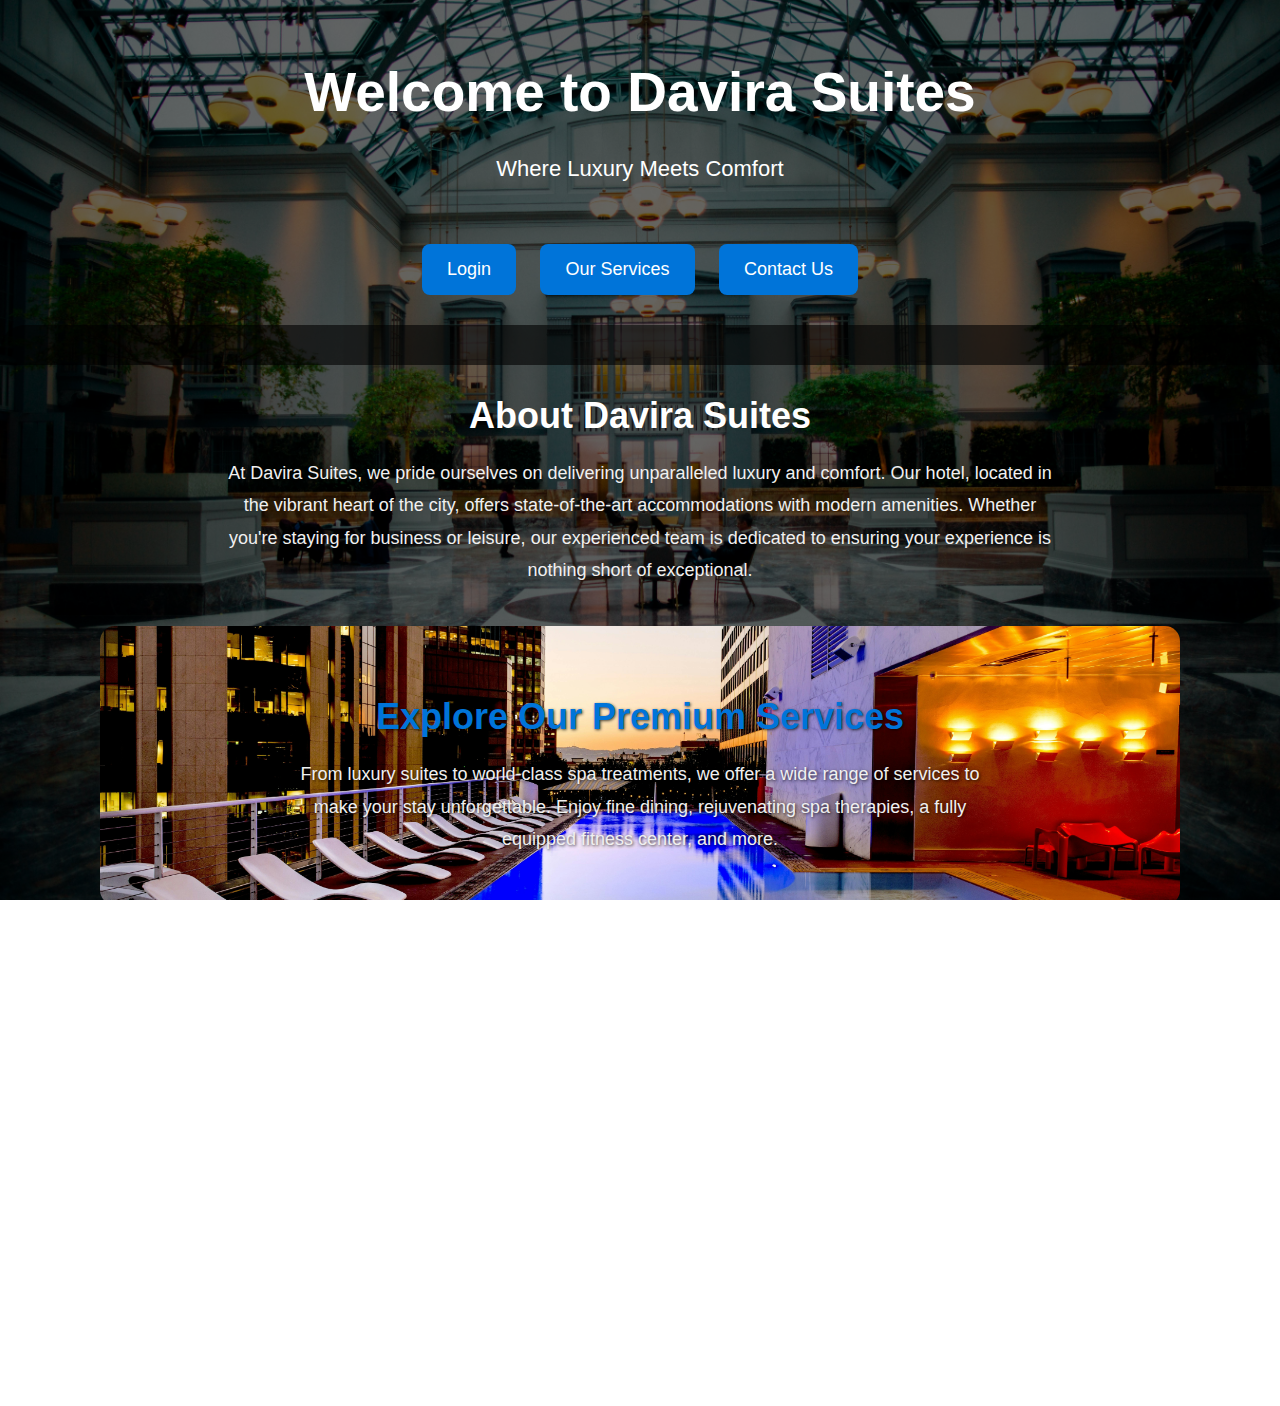
<file: index.html>
<!DOCTYPE html>
<html lang="en">

<head>
  <meta charset="UTF-8">
  <meta name="viewport" content="width=device-width, initial-scale=1.0">
  <meta name="author" content="Davis Kunyu">
  <title>Davira Suites - Luxury Meets Comfort</title>

  <!-- Inline CSS for styling and animations -->
  <style>
    /* General body styles */
    html, body {
      height: 100%;
      margin: 0;
      font-family: 'Helvetica Neue', sans-serif;
      background: url('hotel.jpg') no-repeat center/cover;
      color: white;
      overflow-x: hidden;
    }

    /* Header styles */
    header {
      text-align: center;
      padding: 60px;
      background-color: rgba(0, 0, 0, 0.6);
      animation: fadeIn 2s ease-in;
    }

    header h1 {
      font-size: 55px;
      margin: 0;
      padding-bottom: 10px;
      font-weight: bold;
    }

    header p {
      font-size: 22px;
      padding-bottom: 30px;
    }

    /* Navigation buttons */
    nav button {
      background-color: #0074D9;
      color: white;
      border: none;
      padding: 15px 25px;
      margin: 10px;
      border-radius: 8px;
      font-size: 18px;
      cursor: pointer;
      transition: background-color 0.3s, transform 0.3s;
    }

    nav button:hover {
      background-color: #001f3f;
      transform: scale(1.1);
    }

    /* Main content area */
    main {
      padding: 40px;
      text-align: center;
      background-color: rgba(0, 0, 0, 0.6);
      margin-top: -40px;
      border-radius: 25px 25px 0 0;
      animation: slideInUp 1.5s ease-in;
    }

    main h2 {
      font-size: 36px;
      font-weight: bold;
      margin-bottom: 20px;
    }

    main p {
      font-size: 18px;
      color: #f0f0f0;
      line-height: 1.8;
      padding: 0 15%;
      animation: fadeIn 2s ease-in-out;
    }

    /* Services section */
    .services {
      background: url('luxury.jpg') no-repeat center/cover;
      padding: 40px;
      color: white;
      background-size: cover;
      text-shadow: 1px 1px 3px rgba(0,0,0,0.7);
      margin: 40px auto;
      max-width: 1000px;
      border-radius: 15px;
      text-align: center;
      animation: zoomIn 1.5s ease-out;
    }

    .services h2 {
      font-size: 36px;
      color: #0074D9;
      font-weight: bold;
    }

    .services p {
      font-size: 18px;
      margin: 10px 0;
    }

    /* Contact Information */
    .contact-section {
      padding: 40px;
      text-align: center;
      background-color: rgba(0, 0, 0, 0.7);
      margin-top: 40px;
      animation: fadeIn 2s ease-in-out;
    }

    .contact-section h3 {
      font-size: 30px;
      color: #fff;
      font-weight: bold;
    }

    .contact-icons {
      display: flex;
      justify-content: center;
      padding: 20px;
    }

    .contact-icons a {
      color: white;
      margin: 0 15px;
      font-size: 30px;
      transition: transform 0.3s ease;
    }

    .contact-icons a:hover {
      transform: scale(1.2);
    }

    /* Footer */
    footer {
      background-color: #001f3f;
      color: white;
      padding: 20px;
      text-align: center;
      font-size: 16px;
      margin-top: 40px;
      border-top: 3px solid #0074D9;
    }

    /* Animations */
    @keyframes fadeIn {
      from {
        opacity: 0;
      }
      to {
        opacity: 1;
      }
    }

    @keyframes slideInUp {
      from {
        transform: translateY(100%);
      }
      to {
        transform: translateY(0);
      }
    }

    @keyframes zoomIn {
      from {
        transform: scale(0.8);
        opacity: 0;
      }
      to {
        transform: scale(1);
        opacity: 1;
      }
    }
  </style>

  <!-- Icons for social links -->
  <link rel="stylesheet" href="https://cdnjs.cloudflare.com/ajax/libs/font-awesome/5.15.4/css/all.min.css">

</head>

<body>

  <!-- Hero Section -->
  <header>
    <h1>Welcome to Davira Suites</h1>
    <p>Where Luxury Meets Comfort</p>
    <nav>
      <button onclick="navigateTo('login.php')">Login</button>
      <button onclick="navigateTo('services.html')">Our Services</button>
      <button onclick="navigateTo('contactus.html')">Contact Us</button>
    </nav>
  </header>

  <!-- Main content area -->
  <main>
    <h2>About Davira Suites</h2>
    <p>At Davira Suites, we pride ourselves on delivering unparalleled luxury and comfort. Our hotel, located in the vibrant heart of the city, offers state-of-the-art accommodations with modern amenities. Whether you're staying for business or leisure, our experienced team is dedicated to ensuring your experience is nothing short of exceptional.</p>
    <section class="services">
      <h2>Explore Our Premium Services</h2>
      <p>From luxury suites to world-class spa treatments, we offer a wide range of services to make your stay unforgettable. Enjoy fine dining, rejuvenating spa therapies, a fully equipped fitness center, and more.</p>
    </section>
  </main>

  <!-- Contact Section -->
  <div class="contact-section">
    <h3>Get In Touch</h3>
    <div class="contact-icons">
      <a href="tel:+1234567890"><i class="fas fa-phone"></i></a>
      <a href="mailto:info@davirasuites.com"><i class="fas fa-envelope"></i></a>
      <a href="https://www.facebook.com"><i class="fab fa-facebook"></i></a>
      <a href="https://www.instagram.com"><i class="fab fa-instagram"></i></a>
      <a href="https://www.twitter.com"><i class="fab fa-twitter"></i></a>
    </div>
  </div>

  <!-- Footer section -->
  <footer>
    <p>&copy; 2024 Davira Suites - All Rights Reserved</p>
  </footer>

  <!-- JavaScript for navigation -->
  <script>
    function navigateTo(page) {
      window.location.href = page;
    }
  </script>

</body>

</html>
</file>
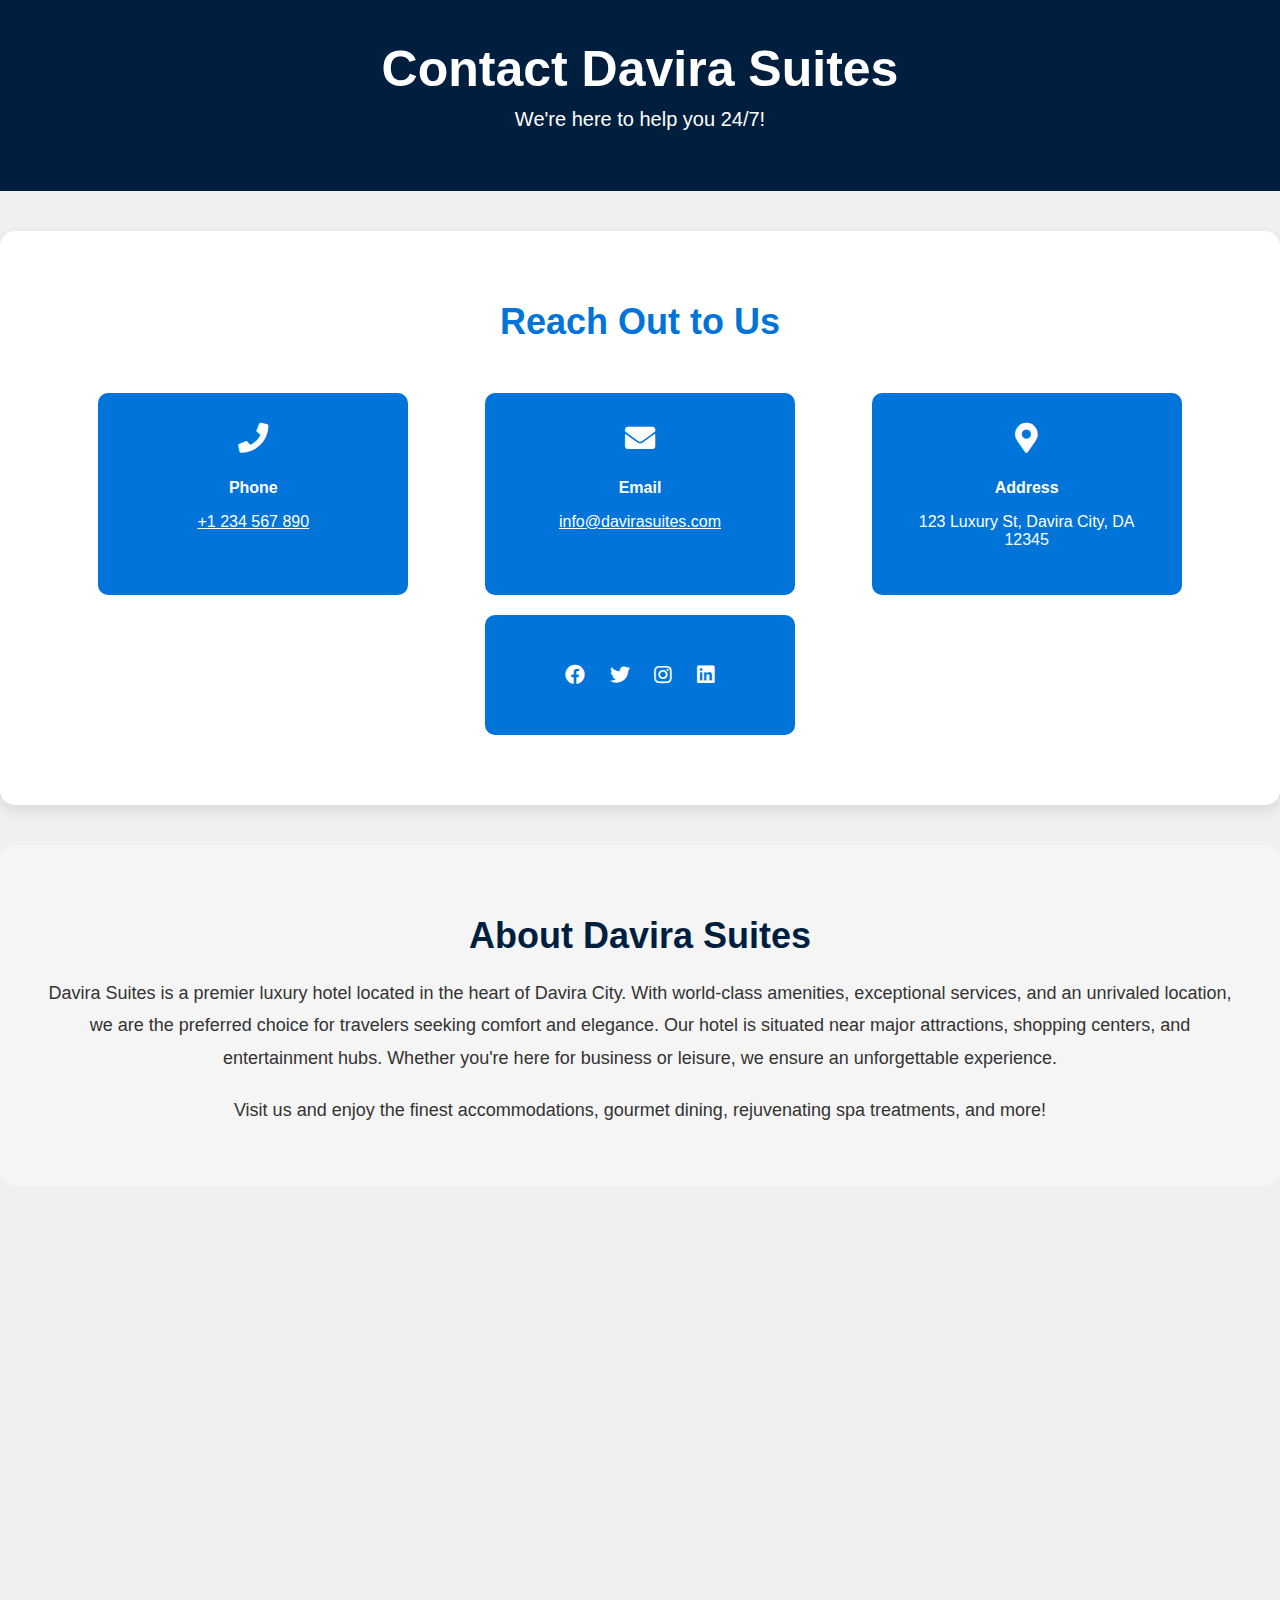
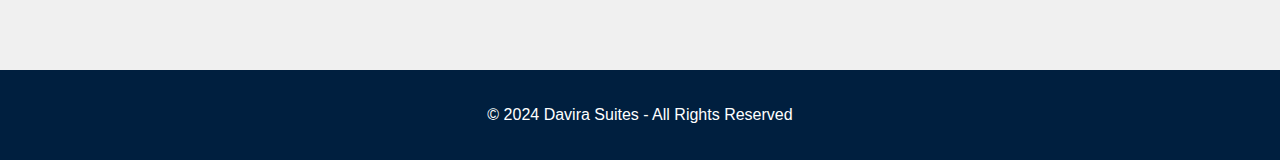
<file: contactus.html>
<!DOCTYPE html>
<html lang="en">

<head>
  <meta charset="UTF-8">
  <meta name="viewport" content="width=device-width, initial-scale=1.0">
  <meta name="author" content="Davis Kunyu">
  <title>Contact Us - Davira Suites</title>

  <!-- Inline CSS for styling -->
  <style>
    body {
      margin: 0;
      font-family: 'Helvetica Neue', sans-serif;
      background-color: #f0f0f0;
      color: #333;
    }

    /* Header Styles */
    header {
      background-color: #001f3f;
      color: white;
      padding: 40px;
      text-align: center;
    }

    header h1 {
      font-size: 50px;
      margin: 0;
    }

    header p {
      font-size: 20px;
      margin-top: 10px;
    }

    /* Contact Section */
    .contact-section {
      padding: 40px;
      text-align: center;
      background-color: #ffffff;
      margin: 40px auto;
      max-width: 1200px;
      box-shadow: 0 5px 15px rgba(0, 0, 0, 0.1);
      border-radius: 15px;
    }

    .contact-section h2 {
      font-size: 36px;
      color: #0074D9;
      margin-bottom: 20px;
    }

    .contact-info {
      display: flex;
      justify-content: space-around;
      flex-wrap: wrap;
      padding: 20px;
    }

    .contact-info div {
      background-color: #0074D9;
      color: white;
      padding: 30px;
      margin: 10px;
      border-radius: 10px;
      width: 250px;
      text-align: center;
      transition: transform 0.3s ease-in-out;
    }

    .contact-info div:hover {
      background-color: #001f3f;
      transform: scale(1.1);
    }

    .contact-info i {
      font-size: 30px;
      margin-bottom: 10px;
    }

    /* Hotel Details */
    .hotel-details {
      padding: 40px;
      text-align: center;
      background-color: #f5f5f5;
      margin-top: 40px;
      border-radius: 15px;
    }

    .hotel-details h2 {
      font-size: 36px;
      color: #001f3f;
      margin-bottom: 20px;
    }

    .hotel-details p {
      font-size: 18px;
      margin: 20px 0;
      line-height: 1.8;
    }

    /* Google Map iframe */
    .map {
      text-align: center;
      margin-top: 40px;
    }

    iframe {
      border: 0;
      width: 100%;
      height: 400px;
      border-radius: 10px;
    }

    /* Footer Section */
    footer {
      background-color: #001f3f;
      color: white;
      padding: 20px;
      text-align: center;
      font-size: 16px;
      margin-top: 40px;
    }

    /* Icons */
    .icons i {
      margin-top: 10px;
      font-size: 20px;
      padding: 10px;
      color: white;
    }

    /* Media Query for smaller screens */
    @media (max-width: 768px) {
      .contact-info {
        flex-direction: column;
        align-items: center;
      }

      iframe {
        height: 300px;
      }
    }
  </style>

  <!-- Icons for social links -->
  <link rel="stylesheet" href="https://cdnjs.cloudflare.com/ajax/libs/font-awesome/5.15.4/css/all.min.css">

</head>

<body>

  <!-- Header Section -->
  <header>
    <h1>Contact Davira Suites</h1>
    <p>We're here to help you 24/7!</p>
  </header>

  <!-- Contact Section -->
  <div class="contact-section">
    <h2>Reach Out to Us</h2>
    <div class="contact-info">
      <div>
        <i class="fas fa-phone"></i>
        <p><strong>Phone</strong></p>
        <p><a href="tel:+1234567890" style="color: white;">+1 234 567 890</a></p>
      </div>
      <div>
        <i class="fas fa-envelope"></i>
        <p><strong>Email</strong></p>
        <p><a href="mailto:info@davirasuites.com" style="color: white;">info@davirasuites.com</a></p>
      </div>
      <div>
        <i class="fas fa-map-marker-alt"></i>
        <p><strong>Address</strong></p>
        <p>123 Luxury St, Davira City, DA 12345</p>
      </div>
      <div class="icons">
        <i class="fab fa-facebook"></i>
        <i class="fab fa-twitter"></i>
        <i class="fab fa-instagram"></i>
        <i class="fab fa-linkedin"></i>
      </div>
    </div>
  </div>

  <!-- Hotel Details Section -->
  <div class="hotel-details">
    <h2>About Davira Suites</h2>
    <p>Davira Suites is a premier luxury hotel located in the heart of Davira City. With world-class amenities, exceptional services, and an unrivaled location, we are the preferred choice for travelers seeking comfort and elegance. Our hotel is situated near major attractions, shopping centers, and entertainment hubs. Whether you're here for business or leisure, we ensure an unforgettable experience.</p>
    <p>Visit us and enjoy the finest accommodations, gourmet dining, rejuvenating spa treatments, and more!</p>
  </div>

  <!-- Google Map Section -->
  <div class="map">
    <iframe
      src="https://www.google.com/maps/embed?pb=!1m18!1m12!1m3!1d3151.8354345093745!2d144.95373631561687!3d-37.81720974202114!2m3!1f0!2f0!3f0!3m2!1i1024!2i768!4f13.1!3m3!1m2!1s0x6ad65d43f2e0f1af%3A0x5045675218ce7e33!2zTWVsYm91cm5lIFZJQywg0JDQstC10YHRgtGA0L7QstGB0LrQvtCz!5e0!3m2!1sru!2s!4v1633172577029!5m2!1sru!2s"
      allowfullscreen="" loading="lazy"></iframe>
  </div>

  <!-- Footer Section -->
  <footer>
    <p>&copy; 2024 Davira Suites - All Rights Reserved</p>
  </footer>

</body>

</html>
</file>
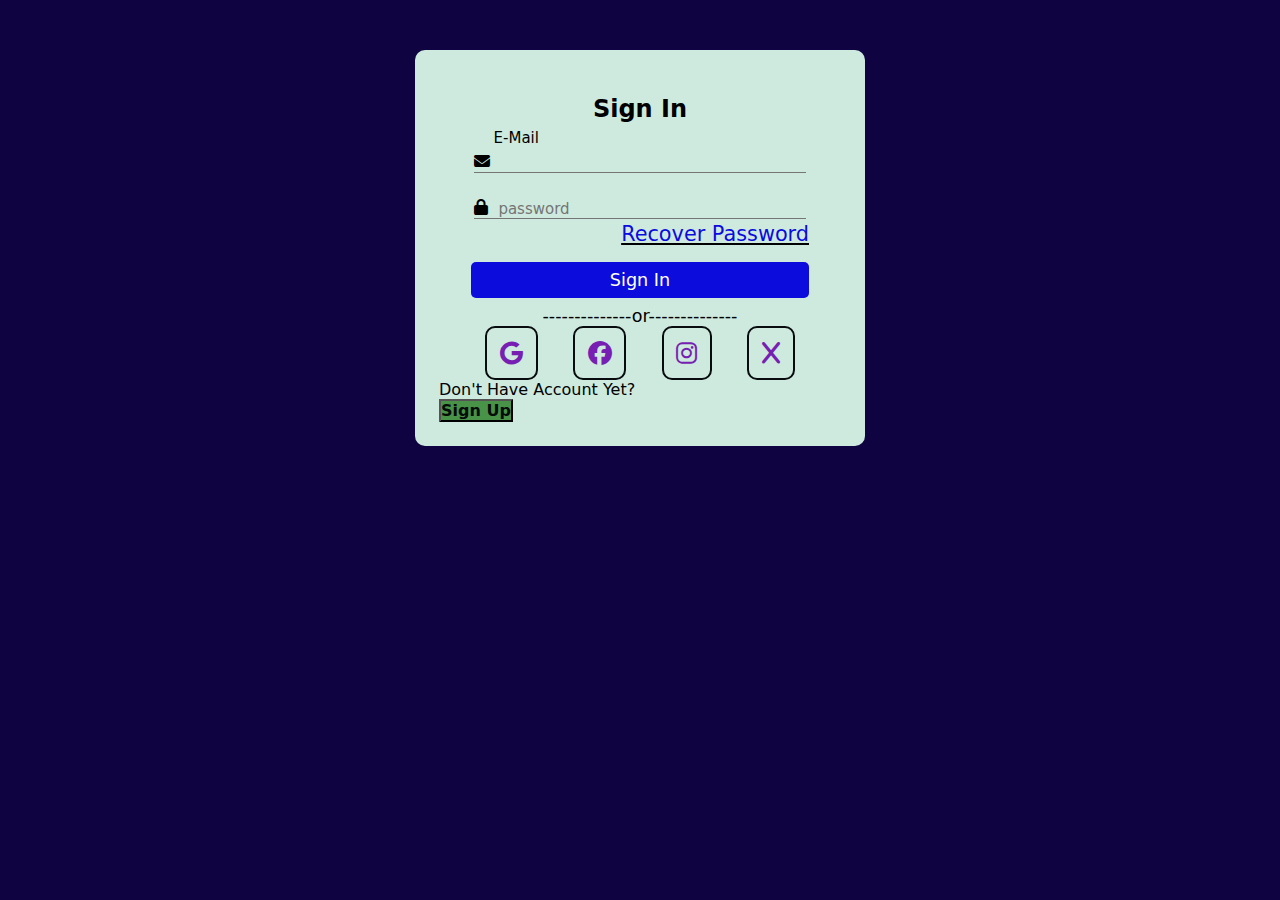
<file: login.html>
<!DOCTYPE html>
<html lang="en">
<head>
  <meta charset="UTF-8">
  <meta name="viewport" content="width=device-width, initial-scale=1.0">
  <title>register and log-in</title>
  <link rel="stylesheet" href="https://cdnjs.cloudflare.com/ajax/libs/font-awesome/6.7.0/css/all.min.css">


<style>
  *{
    margin: 0;
    padding: 0;
    box-sizing: border-box;
    font-family: system-ui, -apple-system, BlinkMacSystemFont, 'Segoe UI', Roboto, Oxygen, Ubuntu, Cantarell, 'Open Sans', 'Helvetica Neue', sans-serif;

  }
  body{
    background-color: rgb(16, 3, 65);
    background: -moz-repeating-linear-gradient();

  }
  .container{
    background: #ceeade;
    width: 450px;
    padding: 1.5rem;
    margin: 50px auto;
    border-radius: 10px;
    box-shadow: 0 20px 35px rgba(0,0,1,0,9,6,2);
  }
  form{
    margin: 0 2rem;
  }
  .form-title{
    font-size: 1.5rem;
    font-weight: bold;
    text-align: center ;
    padding: 1.3rem;
    margin-bottom: 0.4rem;
  }
  input{
    color: inherit;
    width: 100%;
    background-color: transparent;
    border: none;
    border-bottom: 1px solid #757575;
   padding-left: 1.5rem;
   font-size: 15px;
   

  }

  .input-group{
    padding: 1%;
    position: relative;
  }

  .input-group i{

    position: absolute;
    color: black;
  }
  .input:focus{
    background-color: transparent;
    outline: transparent;
    border-bottom: 2px solid hsl(from color h s l);
  }
  .input::placeholder{
    color: transparent;
      }
 
 label{
  color: black;
  position: relative;
  left: 1.2rem;
  top: 1.3rem;
  cursor: auto;
  transition: 0.3s ease all;
  
 }
 input:focus~label,input:not(:placeholder-shown)~label{
  top: -3em;
  color: hsl(327, 905, 28%);
  font-size: 15px;
 }
.recover{
  text-decoration-line: underline;
  text-align: right;
  font-size: 1.3rem;
  margin-bottom: 1rem;

}
.recover a{
text-decoration:none;
color: rgb(11, 11, 224) ;

}
.recover a:hover{
  color: blue;
  text-decoration: underline;
}
.btn{
  font-size: 1.1rem;
  padding: 8px 0;
  border-radius: 5px;
  outline: none;
  border: none;
  width: 100%;
  background: rgb(12, 12, 220) ;
  color: white;
  cursor: pointer;
  transition: 0.9s;

}
.btn:hover{
  color: rgba(3, 3, 3, 0.715);
}
.or{
  font-size: 1.1rem;
  margin-top: 0.5rem;
  text-align: center;
  
}
.icons{
  text-align: center;
}
.icons i{
  color:rgb(119, 31, 178);
  padding: 0.8rem;
  border-radius: 10px;
  font-size: 1.5rem;
  cursor: pointer;
  border: 2px solid #090c0e;
  margin: 0 15px;
  transition: 1s;
}
.icons i:hover{
  background: #07001f;
  font-size:1.6rem;
  border: 2px solid rgb(125, 125, 235) ;
}
.link{
  display: flex;
  justify-content: space-around;
  padding: 0 4rem;
  margin-top: 0.9rem;
  font-weight: bold;

}
button{
  color: rgb(6, 12, 8) ;  
  border-top-right-radius: 0.5px;
  border-block-end-style: double;
  background-color: rgb(73, 147, 73);
  font-size: 1rem;
  font-weight: bold;
}
button:hover{
  text-decoration: underline;
  color: rgb(30, 30, 167);
}

</style>

</head>
<body>
<!-- sign up form -->
  <div class="container" id="signup" style="display:none;">

  <h1 class="form-title">Register</h1>
  <form method="post" action="">

<div class="input-group">
  <i class="fas fa-user"></i>
  <input type="text" name="fName" id="fName">
  <label for="FName">First Name</label>
</div>

<div class="input-group">
  <i class="fas fa-user"></i>
  <input type="text" name="lName" id="lName">
  <label for="FName">Last Name</label>
</div>

<div class="input-group">  
  <i class="fas fa-envelope"></i>
  <input type="email" name="email" id="email">
  <label for="email">E-Mail</label>
</div>

<div class="input-group">  
  <i class="fas fa-lock"></i>
  <input type="password" name="password" id="password" placeholder="password">
  <label for="password"></label>
</div>

<br>

<input type="submit" class="btn" value="Sign Up" name="Sign Up">
</form>


<p class="or">
--------------or--------------
</p>

<div class="icons">
<i class="fab fa-google"></i>
<i class="fab fa-facebook"></i>
<i class="fab fa-instagram"></i>
<i class="fab fa-x"></i>

</div>

<div class="links">
  <p class="account-text">Already have an account?</p>
  <button id="signInButton" class="sign-in-button" aria-label="Sign In to Your Account">
    Sign In
  </button>
</div>
</div>

<!--SIGN UP DUPLICATE-->

<div class="container" id="signIn">
  <h1 class="form-title">Sign In</h1>
  <form method="post" action="">


<div class="input-group">  
  <i class="fas fa-envelope"></i>
  <input type="email" name="email" id="email">
  <label for="email">E-Mail</label>
</div>

<div class="input-group">
  <i class="fas fa-lock"></i>
  <input type="password" name="password" id="password" placeholder="password">
  <label for="password"></label>
</div>

<p class="recover">
  <a href="#">Recover Password</a>
</p>

<input type="submit" class="btn" value="Sign In" name="Sign In">
</form>

<p class="or">
--------------or--------------
</p>

<div class="icons">
<i class="fab fa-google"></i>
<i class="fab fa-facebook"></i>
<i class="fab fa-instagram"></i>
<i class="fab fa-x"></i>
</div>

<div class="links">
  <p>Don't Have Account Yet?</p>
  <button id="signUpButton">Sign Up</button>
</div>

</div>


<script>
const signUpButton = document.getElementById('signUpButton');
const signInButton = document.getElementById('signInButton');
const signInForm = document.getElementById('signIn'); 
const signUpForm = document.getElementById('signup'); 

signUpButton.addEventListener('click', function () {
    signInForm.style.display = "none"; 
    signUpForm.style.display = "block"; 
});

signInButton.addEventListener('click', function () {
    signInForm.style.display = "block"; 
    signUpForm.style.display = "none"; 
});

   
</script>



</body>
</html>
</file>
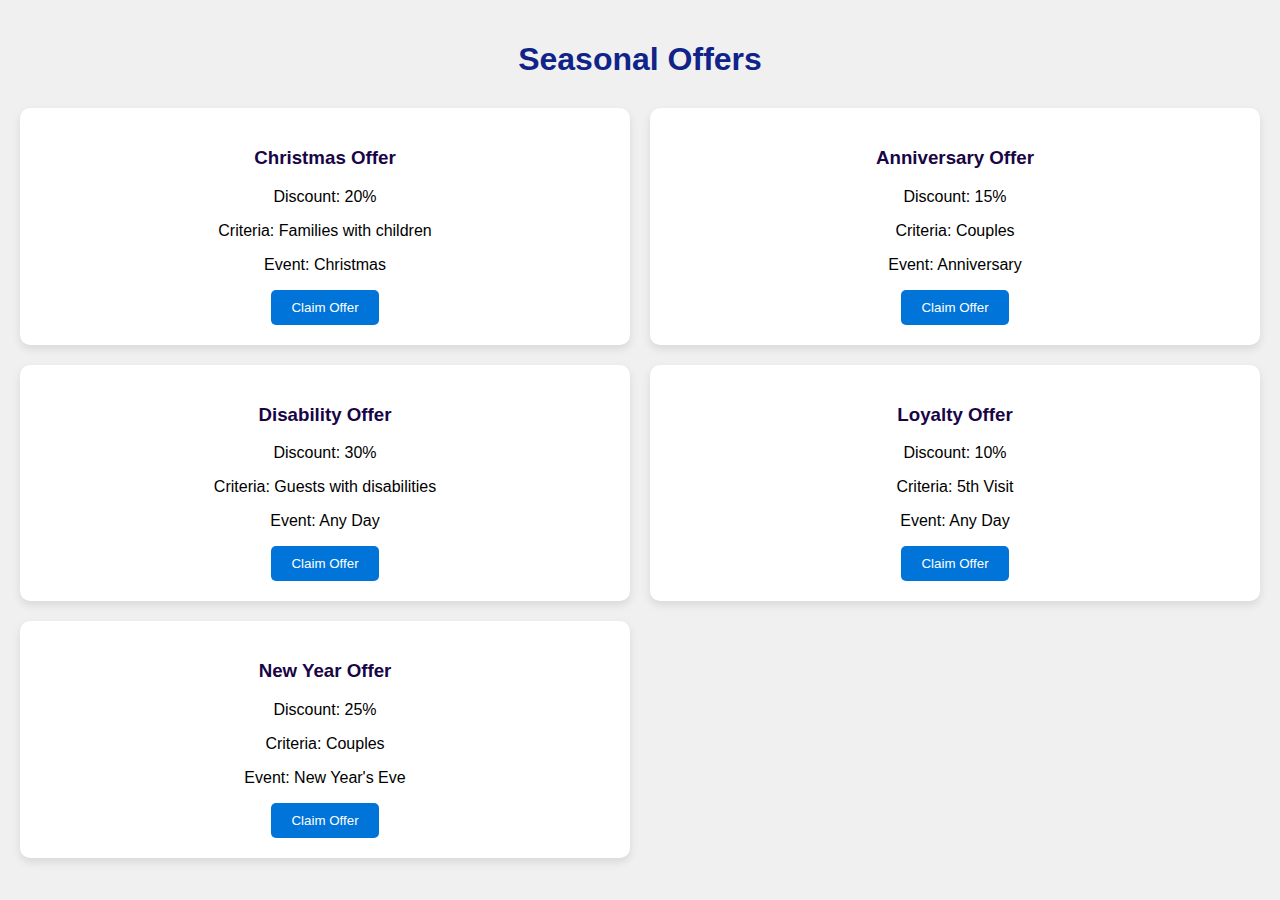
<file: offer.html>
<!DOCTYPE html>
<html lang="en">
<head>
  <meta charset="UTF-8">
  <meta name="viewport" content="width=device-width, initial-scale=1.0">
  <title>Offers - Davira Suites</title>
  <style>
    body {
      font-family: Arial, sans-serif;
      margin: 0;
      padding: 20px;
      background-color: #f0f0f0;
    }

    h1 {
      text-align: center;
      color: #0f2389;
    }

    .offer-list {
      display: grid;
      grid-template-columns: repeat(2, 1fr);
      gap: 20px;
      margin-top: 30px;
    }

    .offer-item {
      background-color: #fff;
      border-radius: 10px;
      padding: 20px;
      box-shadow: 0 4px 8px rgba(0, 0, 0, 0.1);
      text-align: center;
    }

    .offer-item h3 {
      color: #190546;
    }

    .offer-item button {
      padding: 10px 20px;
      background-color: #0074D9;
      color: white;
      border: none;
      border-radius: 5px;
      cursor: pointer;
      transition: background-color 0.3s;
    }

    .offer-item button:hover {
      background-color: #005bb5;
    }
  </style>
</head>
<body>
  <h1>Seasonal Offers</h1>
  <div class="offer-list" id="offerList"></div>

  <script>
    const offers = [
      { name: 'Christmas Offer', discount: '20%', criteria: 'Families with children', event: 'Christmas' },
      { name: 'Anniversary Offer', discount: '15%', criteria: 'Couples', event: 'Anniversary' },
      { name: 'Disability Offer', discount: '30%', criteria: 'Guests with disabilities', event: 'Any Day' },
      { name: 'Loyalty Offer', discount: '10%', criteria: '5th Visit', event: 'Any Day' },
      { name: 'New Year Offer', discount: '25%', criteria: 'Couples', event: 'New Year\'s Eve' }
    ];

    const offerList = document.getElementById('offerList');

    offers.forEach(offer => {
      const offerItem = document.createElement('div');
      offerItem.className = 'offer-item';

      offerItem.innerHTML = `
        <h3>${offer.name}</h3>
        <p>Discount: ${offer.discount}</p>
        <p>Criteria: ${offer.criteria}</p>
        <p>Event: ${offer.event}</p>
        <button>Claim Offer</button>
      `;
      offerList.appendChild(offerItem);
    });
  </script>
</body>
</html>
</file>
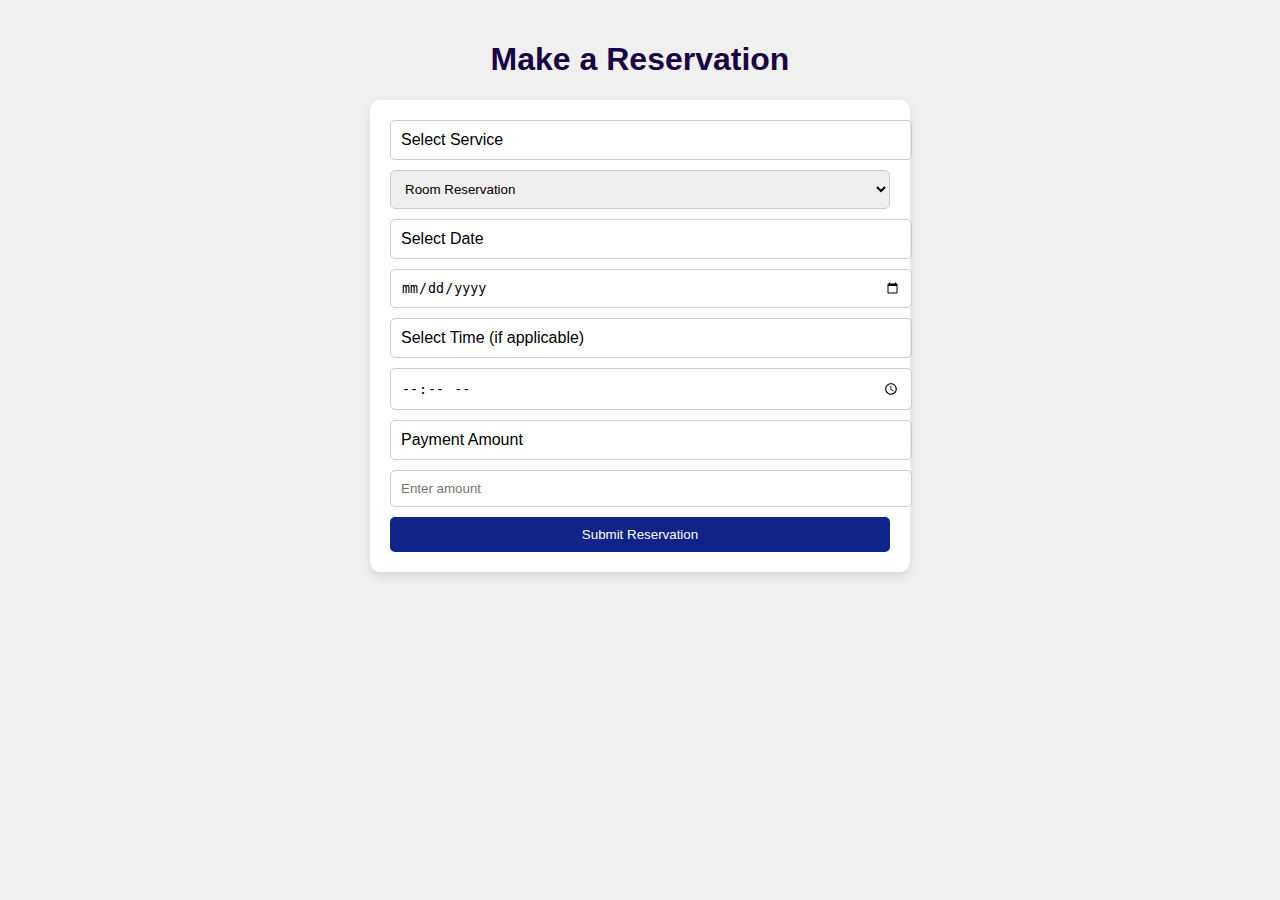
<file: reservations.html>
<!DOCTYPE html>
<html lang="en">
<head>
  <meta charset="UTF-8">
  <meta name="viewport" content="width=device-width, initial-scale=1.0">
  <title>Reservations - Davira Suites</title>
  <style>
    body {
      font-family: Arial, sans-serif;
      margin: 0;
      padding: 20px;
      background-color: #f0f0f0;
    }

    h1 {
      text-align: center;
      color: #190546;
    }

    form {
      max-width: 500px;
      margin: 0 auto;
      background-color: white;
      padding: 20px;
      border-radius: 10px;
      box-shadow: 0 4px 8px rgba(0, 0, 0, 0.1);
    }

    label, select, input {
      display: block;
      width: 100%;
      margin-bottom: 10px;
      padding: 10px;
      border-radius: 5px;
      border: 1px solid #ccc;
    }

    button {
      padding: 10px 20px;
      background-color: #0f2389;
      color: white;
      border: none;
      border-radius: 5px;
      cursor: pointer;
      transition: background-color 0.3s;
      width: 100%;
    }

    button:hover {
      background-color: #190546;
    }
  </style>
</head>
<body>
  <h1>Make a Reservation</h1>

  <form id="reservationForm">
    <label for="service">Select Service</label>
    <select id="service">
      <option value="room">Room Reservation</option>
      <option value="spa">Spa Schedule</option>
      <option value="swimming">Swimming Schedule</option>
      <option value="table">Table Reservation</option>
      <option value="airbnb">Airbnb Booking</option>
    </select>

    <label for="date">Select Date</label>
    <input type="date" id="date" required>

    <label for="time">Select Time (if applicable)</label>
    <input type="time" id="time">

    <label for="payment">Payment Amount</label>
    <input type="number" id="payment" placeholder="Enter amount" required>

    <button type="button" onclick="submitReservation()">Submit Reservation</button>
  </form>

  <script>
    function submitReservation() {
      const service = document.getElementById('service').value;
      const date = document.getElementById('date').value;
      const time = document.getElementById('time').value || 'N/A';
      const payment = document.getElementById('payment').value;

      if (!date || !payment) {
        alert('Please fill out all required fields.');
        return;
      }

      alert(`Reservation confirmed!\nService: ${service}\nDate: ${date}\nTime: ${time}\nPayment: $${payment}`);
    }
  </script>
</body>
</html>
</file>
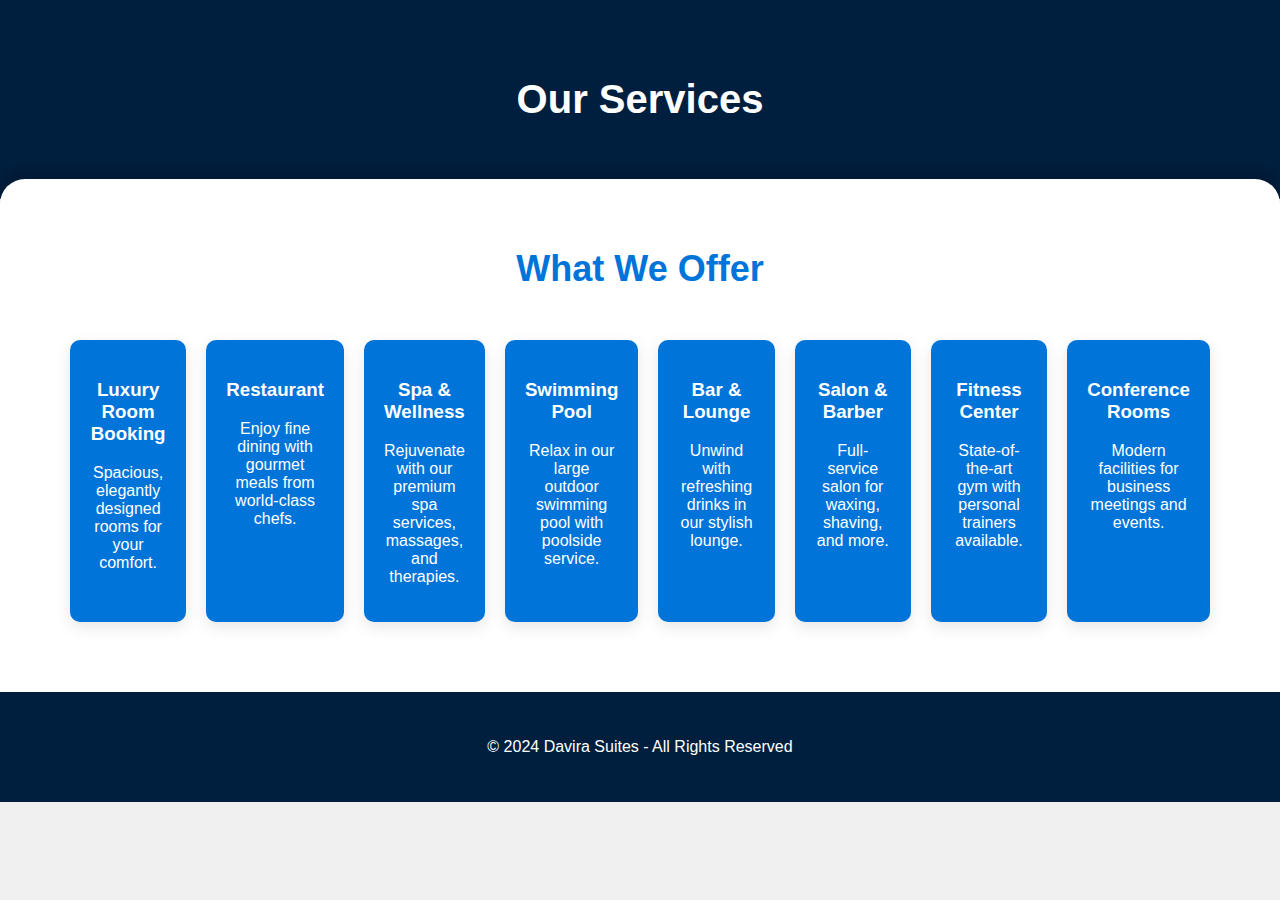
<file: services.html>
<!DOCTYPE html>
<html lang="en">

<head>
  <meta charset="UTF-8">
  <meta name="viewport" content="width=device-width, initial-scale=1.0">
  <title>Our Services - Davira Suites</title>

  <style>
    body {
      font-family: 'Helvetica Neue', sans-serif;
      margin: 0;
      padding: 0;
      background-color: #f0f0f0;
      color: #333;
    }

    header {
      background-color: #001f3f;
      color: white;
      text-align: center;
      padding: 50px;
    }

    header h1 {
      font-size: 40px;
    }

    main {
      padding: 40px;
      text-align: center;
      background-color: #ffffff;
      margin-top: -20px;
      border-radius: 25px 25px 0 0;
      box-shadow: 0px -10px 20px rgba(0, 0, 0, 0.2);
    }

    h2 {
      font-size: 36px;
      color: #0074D9;
      margin-bottom: 20px;
    }

    .service-list {
      display: flex;
      flex-wrap: wrap;
      justify-content: space-around;
      padding: 20px;
    }

    .service-item {
      background-color: #0074D9;
      color: white;
      padding: 20px;
      margin: 10px;
      border-radius: 10px;
      flex: 1;
      max-width: 300px;
      box-shadow: 0px 5px 15px rgba(0, 0, 0, 0.1);
      transition: transform 0.3s ease;
    }

    .service-item:hover {
      transform: scale(1.1);
      background-color: #001f3f;
    }

    footer {
      background-color: #001f3f;
      color: white;
      padding: 30px;
      text-align: center;
    }
  </style>

</head>

<body>

  <!-- Services Header -->
  <header>
    <h1>Our Services</h1>
  </header>

  <!-- Main content area for services -->
  <main>
    <h2>What We Offer</h2>
    <div class="service-list">
      <div class="service-item">
        <h3>Luxury Room Booking</h3>
        <p>Spacious, elegantly designed rooms for your comfort.</p>
      </div>
      <div class="service-item">
        <h3>Restaurant</h3>
        <p>Enjoy fine dining with gourmet meals from world-class chefs.</p>
      </div>
      <div class="service-item">
        <h3>Spa & Wellness</h3>
        <p>Rejuvenate with our premium spa services, massages, and therapies.</p>
      </div>
      <div class="service-item">
        <h3>Swimming Pool</h3>
        <p>Relax in our large outdoor swimming pool with poolside service.</p>
      </div>
      <div class="service-item">
        <h3>Bar & Lounge</h3>
        <p>Unwind with refreshing drinks in our stylish lounge.</p>
      </div>
      <div class="service-item">
        <h3>Salon & Barber</h3>
        <p>Full-service salon for waxing, shaving, and more.</p>
      </div>
      <div class="service-item">
        <h3>Fitness Center</h3>
        <p>State-of-the-art gym with personal trainers available.</p>
      </div>
      <div class="service-item">
        <h3>Conference Rooms</h3>
        <p>Modern facilities for business meetings and events.</p>
      </div>
    </div>
  </main>

  <!-- Footer -->
  <footer>
    <p>&copy; 2024 Davira Suites - All Rights Reserved</p>
  </footer>

</body>

</html>
</file>
